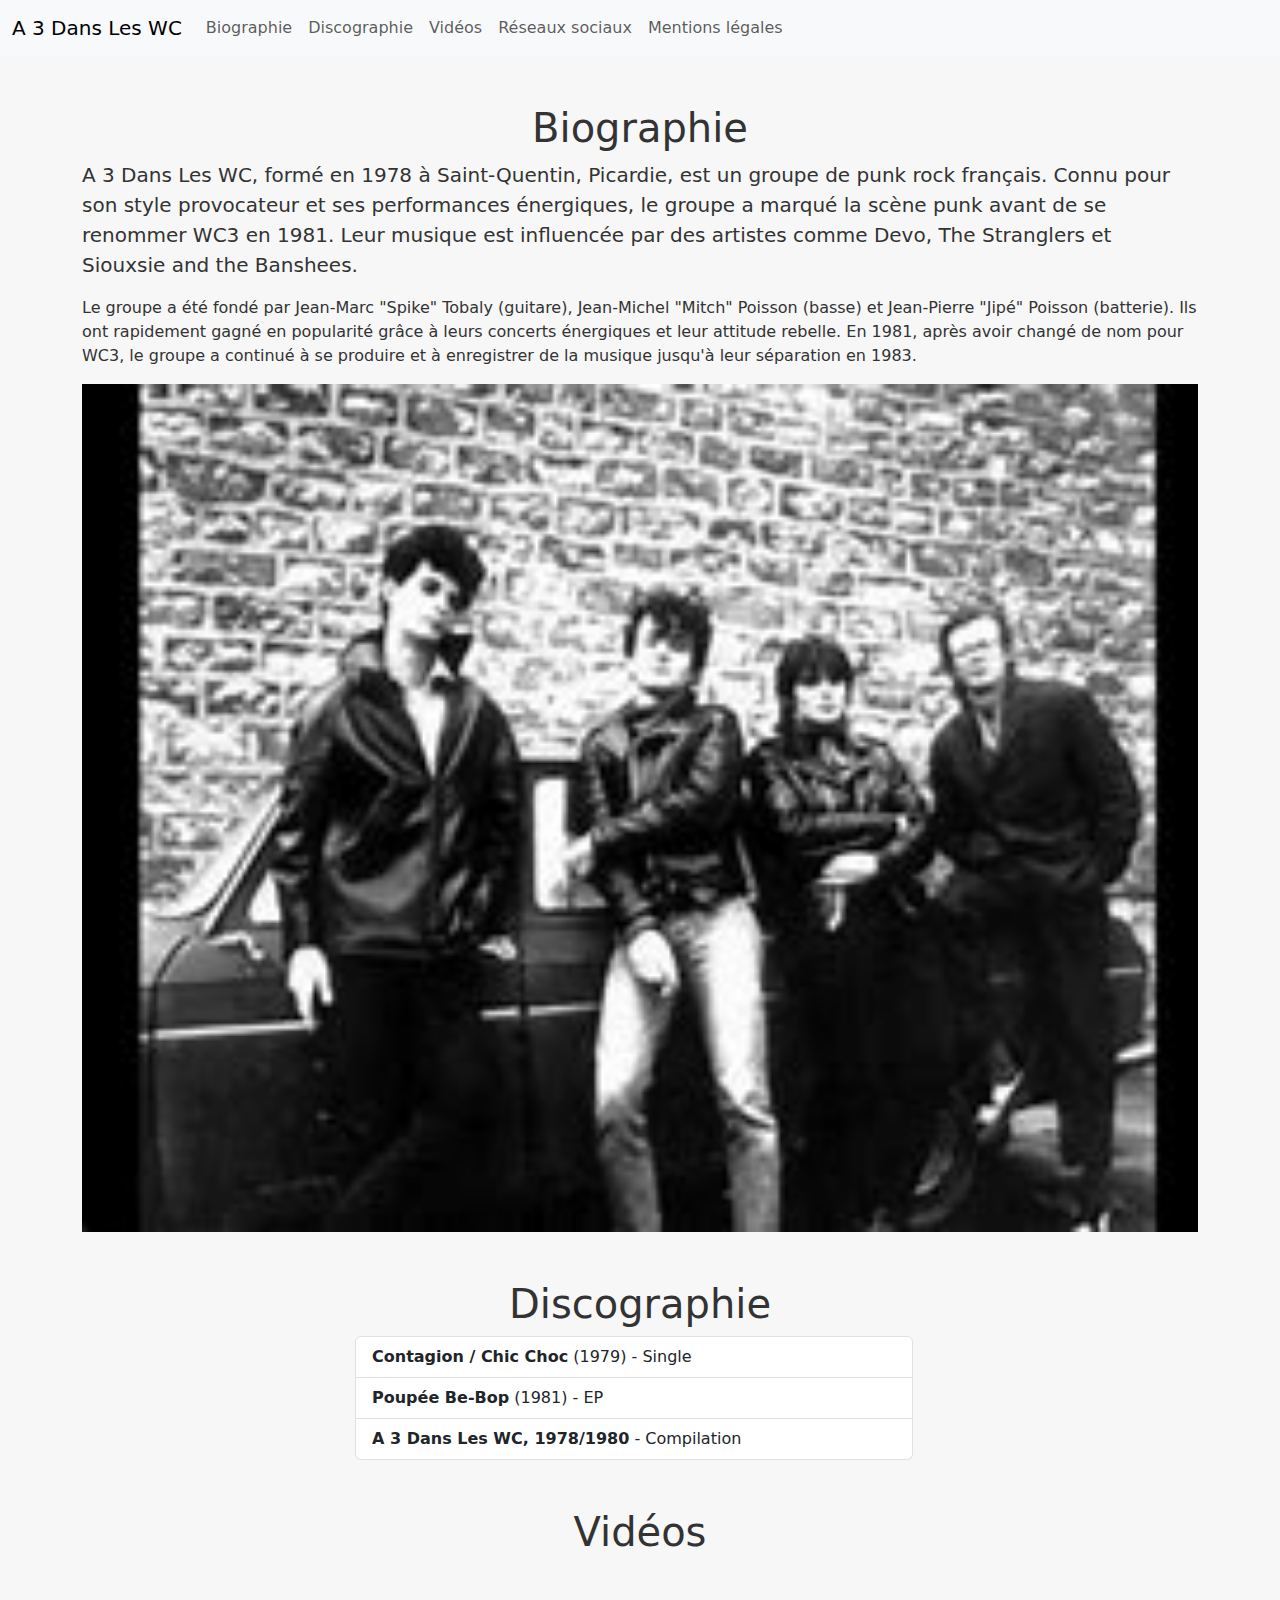
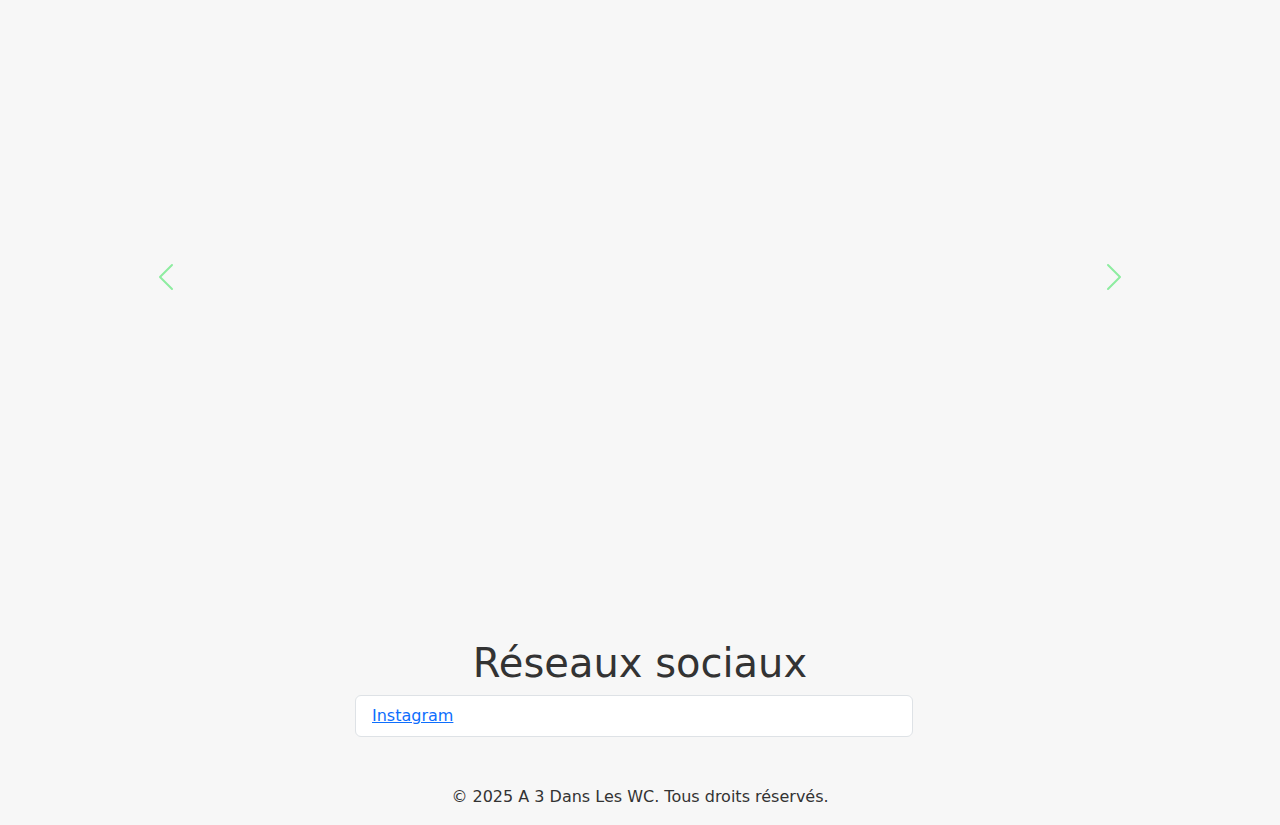
<file: index.html>
<!DOCTYPE html>
<html lang="fr">
<head>
    <meta charset="UTF-8">
    <meta name="viewport" content="width=device-width, initial-scale=1.0">
    <title>A 3 Dans Les WC - Fanpage</title>
    <meta name="description" content="Fanpage officielle d'A 3 Dans Les WC, groupe punk rock français légendaire. Découvrez leur biographie, discographie et vidéos !">
    <link href="https://cdn.jsdelivr.net/npm/bootstrap@5.3.0/dist/css/bootstrap.min.css" rel="stylesheet">
    <link rel="stylesheet" href="./assets/css/styles.css">
</head>
<body>
    <nav class="navbar navbar-expand-lg navbar-light bg-light" aria-label="Navigation principale">
        <div class="container-fluid">
            <a class="navbar-brand" href="#">A 3 Dans Les WC</a>
            <button class="navbar-toggler" type="button" data-bs-toggle="collapse" data-bs-target="#navbarNav" aria-label="Ouvrir le menu">
                <span class="navbar-toggler-icon"></span>
            </button>
            <div class="collapse navbar-collapse" id="navbarNav">
                <ul class="navbar-nav">
                    <li class="nav-item"><a class="nav-link" href="#bio">Biographie</a></li>
                    <li class="nav-item"><a class="nav-link" href="#discography">Discographie</a></li>
                    <li class="nav-item"><a class="nav-link" href="#videos">Vidéos</a></li>
                    <li class="nav-item"><a class="nav-link" href="#social">Réseaux sociaux</a></li>
                    <li class="nav-item"><a class="nav-link" href="mentions-legales.html">Mentions légales</a></li>
                </ul>
            </div>
        </div>
    </nav>

    <section id="bio" class="container mt-5">
        <h1 class="text-center">Biographie</h1>
        <div class="row">
            <div class="col-lg-12">
                <p class="lead text-justify" lang="fr"><strong>A 3 Dans Les WC</strong>, formé en 1978 à Saint-Quentin, Picardie, est un groupe de punk rock français. Connu pour son style provocateur et ses performances énergiques, le groupe a marqué la scène punk avant de se renommer WC3 en 1981. Leur musique est influencée par des artistes comme Devo, The Stranglers et Siouxsie and the Banshees.</p>
                <p class="text-justify" lang="fr">Le groupe a été fondé par Jean-Marc "Spike" Tobaly (guitare), Jean-Michel "Mitch" Poisson (basse) et Jean-Pierre "Jipé" Poisson (batterie). Ils ont rapidement gagné en popularité grâce à leurs concerts énergiques et leur attitude rebelle. En 1981, après avoir changé de nom pour WC3, le groupe a continué à se produire et à enregistrer de la musique jusqu'à leur séparation en 1983.</p>
                <img src="./assets/img/A3DansLesWC.jpg" class="img-fluid d-block mx-auto" loading="lazy" width="600" height="400" alt="Photo du groupe A 3 Dans Les WC">
            </div>
        </div>
    </section>

    <section id="discography" class="container mt-5">
        <h1 class="text-center">Discographie</h1>
        <div class="row justify-content-center">
            <ul class="list-group col-md-6">
                <li class="list-group-item"><strong>Contagion / Chic Choc</strong> (1979) - Single</li>
                <li class="list-group-item"><strong>Poupée Be-Bop</strong> (1981) - EP</li>
                <li class="list-group-item"><strong>A 3 Dans Les WC, 1978/1980</strong> - Compilation</li>
            </ul>
        </div>
    </section>

    <section id="videos" class="container mt-5">
        <h1 class="text-center">Vidéos</h1>
        <div id="carouselExample" class="carousel slide" data-bs-ride="carousel">
            <div class="carousel-inner">
                <div class="carousel-item active">
                    <div class="ratio ratio-16x9">
                        <iframe src="https://www.youtube.com/embed/IzFcZGkncXs?si=umNKH1o9tRzUNR06" frameborder="0" allow="accelerometer; autoplay; clipboard-write; encrypted-media; gyroscope; picture-in-picture; web-share" title="Clip 1: A 3 dans les WC" loading="lazy" allowfullscreen></iframe>
                    </div>
                </div>
                <div class="carousel-item">
                    <div class="ratio ratio-16x9">
                        <iframe src="https://www.youtube.com/embed/melBOM4Feg4?si=cu6Rr6DyJ9VuuqKn" frameborder="0" allow="accelerometer; autoplay; clipboard-write; encrypted-media; gyroscope; picture-in-picture; web-share" referrerpolicy="strict-origin-when-cross-origin" title="Clip 2: Poupée Be-Bop" loading="lazy" allowfullscreen></iframe>
                    </div>
                </div>
            </div>
            <button class="carousel-control-prev" type="button" data-bs-target="#carouselExample" data-bs-slide="prev" aria-label="Vidéo précédente">
                <span class="carousel-control-prev-icon" aria-hidden="true"></span>
            </button>
            <button class="carousel-control-next" type="button" data-bs-target="#carouselExample" data-bs-slide="next" aria-label="Vidéo suivante">
                <span class="carousel-control-next-icon" aria-hidden="true"></span>
            </button>        
        </div>
    </section>

    <section id="social" class="container mt-5">
        <h1 class="text-center">Réseaux sociaux</h1>
        <div class="row justify-content-center">
            <ul class="list-group col-md-6">
                <li class="list-group-item"><a href="https://www.instagram.com/a3dansleswc" target="_blank" aria-label="Instagram officiel de A 3 Dans Les WC">Instagram</a></li>
            </ul>
        </div>
    </section>

    <footer class="container mt-5 text-center">
        <p>&copy; 2025 A 3 Dans Les WC. Tous droits réservés.</p>
    </footer>

    <script src="./assets/js/script.js" defer></script>
    <script src="https://cdn.jsdelivr.net/npm/bootstrap@5.3.0/dist/js/bootstrap.bundle.min.js" defer></script>
</body>
</html>
</file>
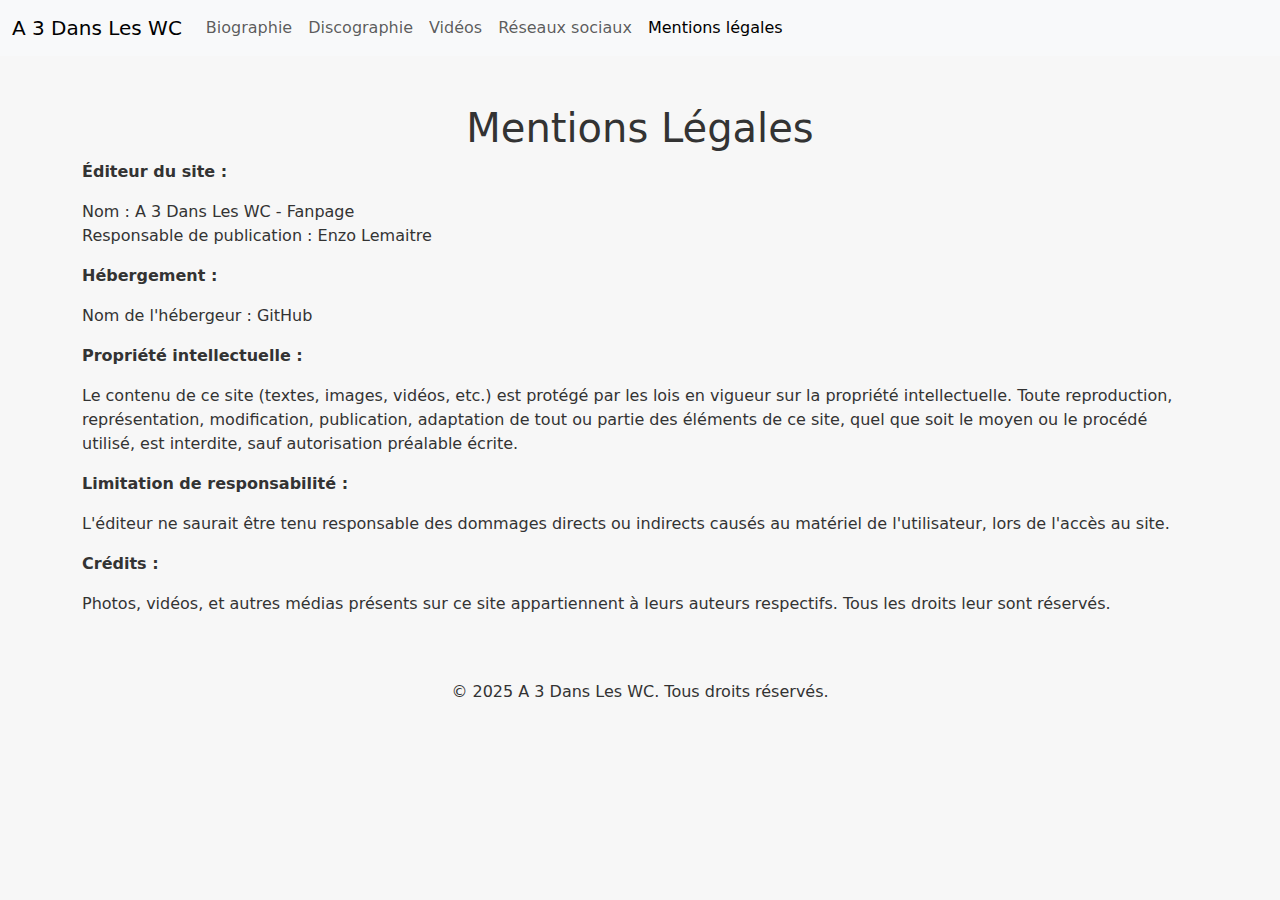
<file: mentions-legales.html>
<!DOCTYPE html>
<html lang="fr">
<head>
    <meta charset="UTF-8">
    <meta name="viewport" content="width=device-width, initial-scale=1.0">
    <title>Mentions Légales - A 3 Dans Les WC</title>
    <link href="https://cdn.jsdelivr.net/npm/bootstrap@5.3.0/dist/css/bootstrap.min.css" rel="stylesheet">
    <link rel="stylesheet" href="./assets/css/styles.css">
</head>
<body>
    <nav class="navbar navbar-expand-lg navbar-light bg-light" aria-label="Navigation principale">
        <div class="container-fluid">
            <a class="navbar-brand" href="./index.html">A 3 Dans Les WC</a>
            <button class="navbar-toggler" type="button" data-bs-toggle="collapse" data-bs-target="#navbarNav" aria-label="Ouvrir le menu">
                <span class="navbar-toggler-icon"></span>
            </button>
            <div class="collapse navbar-collapse" id="navbarNav">
                <ul class="navbar-nav">
                    <li class="nav-item"><a class="nav-link" href="./index.html#bio">Biographie</a></li>
                    <li class="nav-item"><a class="nav-link" href="./index.html#discography">Discographie</a></li>
                    <li class="nav-item"><a class="nav-link" href="./index.html#videos">Vidéos</a></li>
                    <li class="nav-item"><a class="nav-link" href="./index.html#social">Réseaux sociaux</a></li>
                    <li class="nav-item"><a class="nav-link active" href="./mentions-legales.html">Mentions légales</a></li>
                </ul>
            </div>
        </div>
    </nav>

    <section id="legal-notice" class="container mt-5">
        <h1 class="text-center">Mentions Légales</h1>
        <div class="row">
            <div class="col-lg-12">
                <p class="text-justify"><strong>Éditeur du site :</strong></p>
                <p class="text-justify">Nom : A 3 Dans Les WC - Fanpage<br>
                Responsable de publication : Enzo Lemaitre<br>
                
                <p class="text-justify"><strong>Hébergement :</strong></p>
                <p class="text-justify">Nom de l'hébergeur : GitHub<br>
                <p class="text-justify"><strong>Propriété intellectuelle :</strong></p>
                <p class="text-justify">Le contenu de ce site (textes, images, vidéos, etc.) est protégé par les lois en vigueur sur la propriété intellectuelle. Toute reproduction, représentation, modification, publication, adaptation de tout ou partie des éléments de ce site, quel que soit le moyen ou le procédé utilisé, est interdite, sauf autorisation préalable écrite.</p>
                
                <p class="text-justify"><strong>Limitation de responsabilité :</strong></p>
                <p class="text-justify">L'éditeur ne saurait être tenu responsable des dommages directs ou indirects causés au matériel de l'utilisateur, lors de l'accès au site.</p>
                
                <p class="text-justify"><strong>Crédits :</strong></p>
                <p class="text-justify">Photos, vidéos, et autres médias présents sur ce site appartiennent à leurs auteurs respectifs. Tous les droits leur sont réservés.</p>
            </div>
        </div>
    </section>

    <footer class="container mt-5 text-center">
        <p>&copy; 2025 A 3 Dans Les WC. Tous droits réservés.</p>
    </footer>

    <script src="https://cdn.jsdelivr.net/npm/bootstrap@5.3.0/dist/js/bootstrap.bundle.min.js" defer></script>
</body>
</html>
</file>
<file: assets/css/styles.css>
body {
    color: #333333;
    background-color: #F7F7F7;
}



.carousel-control-next-icon, .carousel-control-prev-icon  {
    filter: invert(50%) sepia(100%) saturate(800%) brightness(110%) hue-rotate(82deg);
    opacity: .9 !important;
}



.animated-element {
    transform: translateY(0);
    opacity: 1;
    transition: transform 0.3s, opacity 0.3s;
}
img {
    display: block;
    width: 100%;
    height: auto;
}
@font-face {
    font-family: 'CustomFont';
    src: url('font.woff2') format('woff2');
    font-display: swap;
}
</file>
